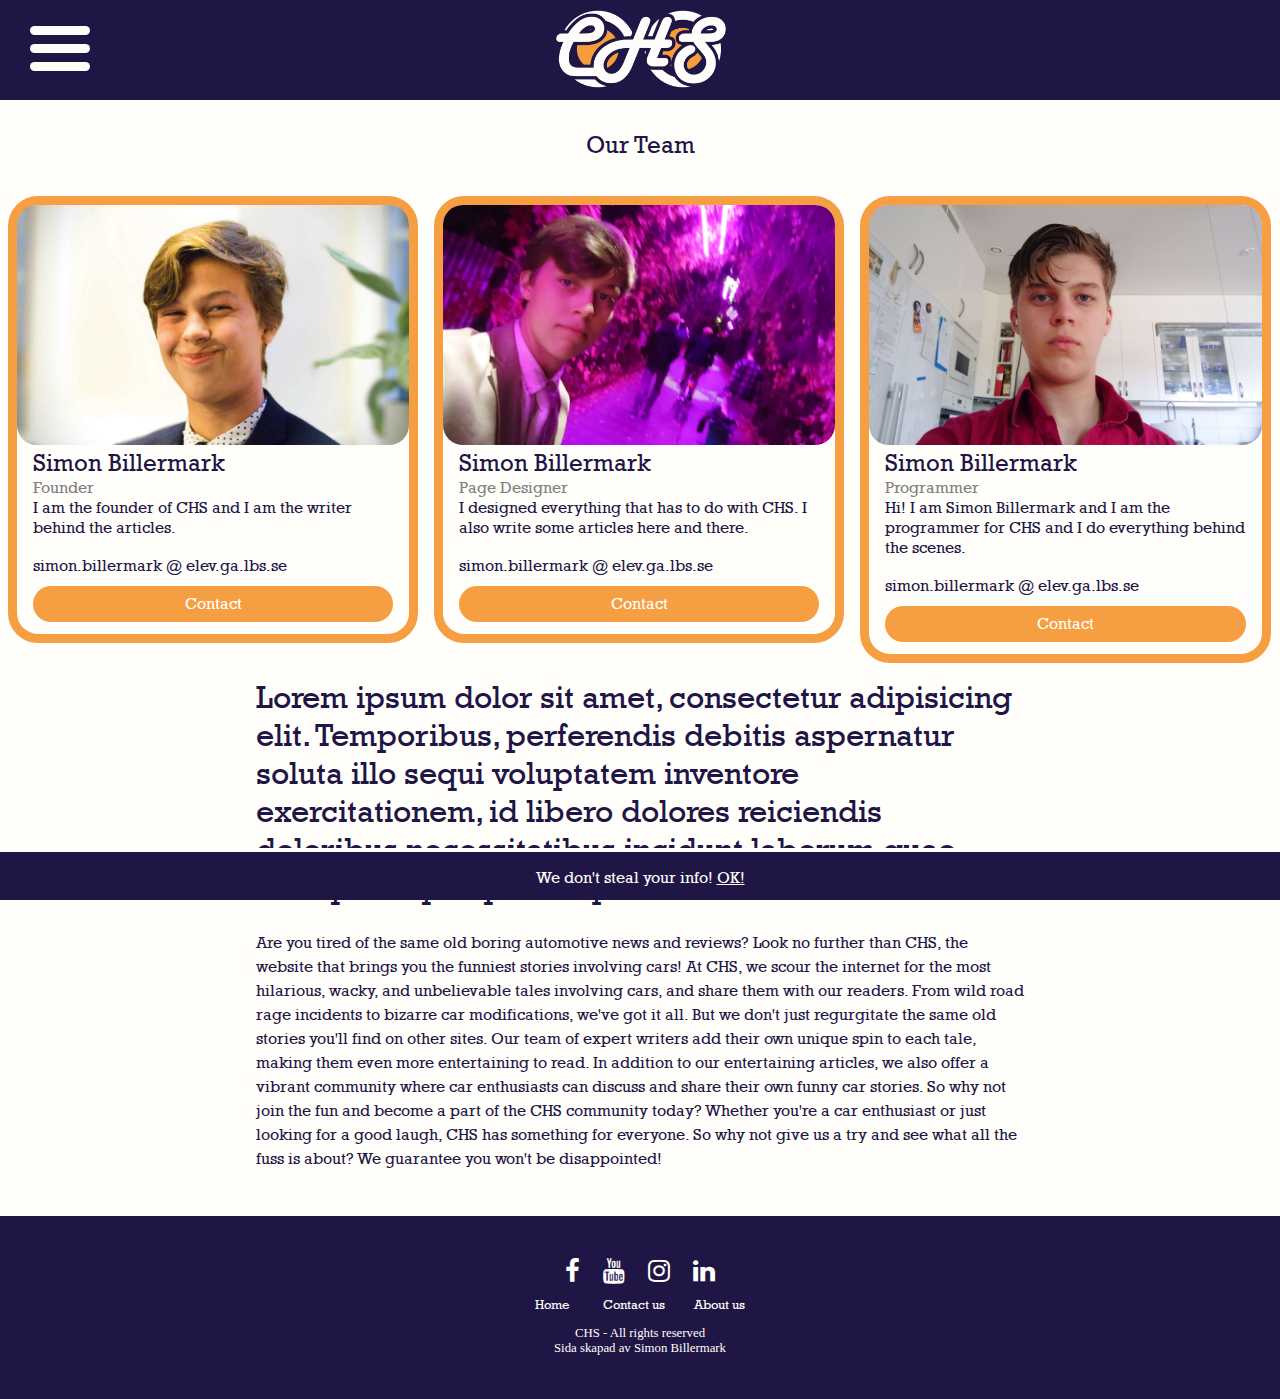
<file: aboutUs.html>
<!DOCTYPE html>
<html lang="en">
<head>
    <title>CHS | About Us</title>
    <meta charset="UTF-8">
    <meta name="viewport" content="width=device-width, initial-scale=1">
    <link rel="icon" href="Images/CHSlogosmol.png">
    <link rel="stylesheet" href="style.css" />
</head>
<body>

  <div class="header longHeader boldipt" id="header">  
    <div class="hamburgerInput" type="checkbox" id="hamburgerInput" onclick="show()">   <span></span>   <span></span>   <span></span>   </div>
    <a href="index.html" class="logoWrap"><img class="logo" src="Images/Logo.png" alt="CHS"></a>
    <ul class="menu" id="hamburger" style="transition: 0.5s;">
        <li><a class="menutext" href="index.html">Home & Articles</a></li>
    <li><a class="menutext" href="aboutUs.html">About Us</a></li>
    <li><a class="menutext" href="Contact.html">Contact Us</a></li>
    <li>
      <label class="menutext" for="Darkmode" class="boldipt" style="font-size: 20px; cursor: pointer;">Darkmode</label>
      <input class="menutext" type="checkbox" id = "Darkmode">
    </li>
    </ul>
  </div>
  
  <body style="padding-top:95px;">
<br><br>
      <h2 style="text-align:center">Our Team</h2>
<br><br>
      <div class="row2">
        <div class="column">
          <div class="card3">
            <img src="Images/Professionellish.jpg" alt="Jag" style="width:100%; height: 240px; object-fit: cover;
        border-radius: 20px; ">
            <div class="container">
              <h2>Simon Billermark</h2>
              <p class="title">Founder</p>
              <p>I am the founder of CHS and I am the writer behind the articles.</p>
              <br>
              <p>simon.billermark @ elev.ga.lbs.se</p>
              <p><a class="button" href="mailto:simon.billermark@elev.ga.lbs.se">Contact</a></p>
            </div>
          </div>
        </div>
      
        <div class="column">
          <div class="card3">
            <img src="Images/RosaTunnel.jpg" alt="Mike" style="width:100%; height: 240px; object-fit: cover;
        border-radius: 20px; ">
            <div class="container">
              <h2>Simon Billermark</h2>
              <p class="title">Page Designer</p>
              <p>I designed everything that has to do with CHS. I also write some articles here and there.</p>
              <br>
              <p>simon.billermark @ elev.ga.lbs.se</p>
              <p><a class="button" href="mailto:simon.billermark@elev.ga.lbs.se">Contact</a></p>
            </div>
          </div>
        </div>
        
        <div class="column">
          <div class="card3">
            <img src="Images/röd skjorta.jpg" alt="John" style="width:100%; height: 240px; object-fit: cover;
        border-radius: 20px; ">
            <div class="container">
              <h2>Simon Billermark</h2>
              <p class="title">Programmer</p>
              <p>Hi! I am Simon Billermark and I am the programmer for CHS and I do everything behind the scenes.</p>
              <br>
              <p>simon.billermark @ elev.ga.lbs.se</p>
              <p><a class="button" href="mailto:simon.billermark@elev.ga.lbs.se">Contact</a></p>
            </div>
          </div>
        </div>
      </div>
      <div class="content article"> 
        <h1 class="articleTextAll">Lorem ipsum dolor sit amet, consectetur adipisicing elit. Temporibus, perferendis debitis aspernatur soluta illo sequi voluptatem inventore exercitationem, id libero dolores reiciendis doloribus necessitatibus incidunt laborum quae numquam quisquam. Aperiam!</h1>
        <p class="articleText articleTextAll">
          <br>
          Are you tired of the same old boring automotive news and reviews? Look no further than CHS, the website that brings you the funniest stories involving cars! At CHS, we scour the internet for the most hilarious, wacky, and unbelievable tales involving cars, and share them with our readers. From wild road rage incidents to bizarre car modifications, we've got it all. But we don't just regurgitate the same old stories you'll find on other sites. Our team of expert writers add their own unique spin to each tale, making them even more entertaining to read. In addition to our entertaining articles, we also offer a vibrant community where car enthusiasts can discuss and share their own funny car stories. So why not join the fun and become a part of the CHS community today? Whether you're a car enthusiast or just looking for a good laugh, CHS has something for everyone. So why not give us a try and see what all the fuss is about? We guarantee you won't be disappointed!
        </p> 
      </div>
  <div class="footer2 hide1" id="footer">
  <p style="margin-top: 16px;">We don't steal your info! <span style="text-decoration: underline; cursor: pointer;" onclick="ok()" >OK!</span></p>
  </div>

  <link rel="stylesheet" href="https://cdnjs.cloudflare.com/ajax/libs/font-awesome/4.7.0/css/font-awesome.min.css">
  <footer>
    <div class="footer">
      <div class="row">
        <a href="https://www.facebook.com/profile.php?id=100009355035742"><i class="fa fa-facebook"></i></a>
        <a href="https://youtu.be/_7Z1bD2lNRg"><i class="fa fa-youtube"></i></a>
        <a href="https://www.instagram.com/alsis_world/"><i class="fa fa-instagram"></i></a>
        <a href="https://www.linkedin.com/in/simon-billermark-416a27274/" target="_blank"><i class="fa fa-linkedin"></i></a>
      </div>
  
      <div class="row">
      <ul>
        <li class="home"><a href="index.html">Home</a></li>
        <li class="contactUs"><a href="Contact.html">Contact us</a></li>
        <li><a href="aboutUs.html">About us</a></li>
      </ul>
      </div>
  
      <div class="row" style>
        CHS - All rights reserved <br> Sida skapad av Simon Billermark
      </div>
    </div>
  </footer>

</body>


<script src="script.js"></script>

</html>
</file>
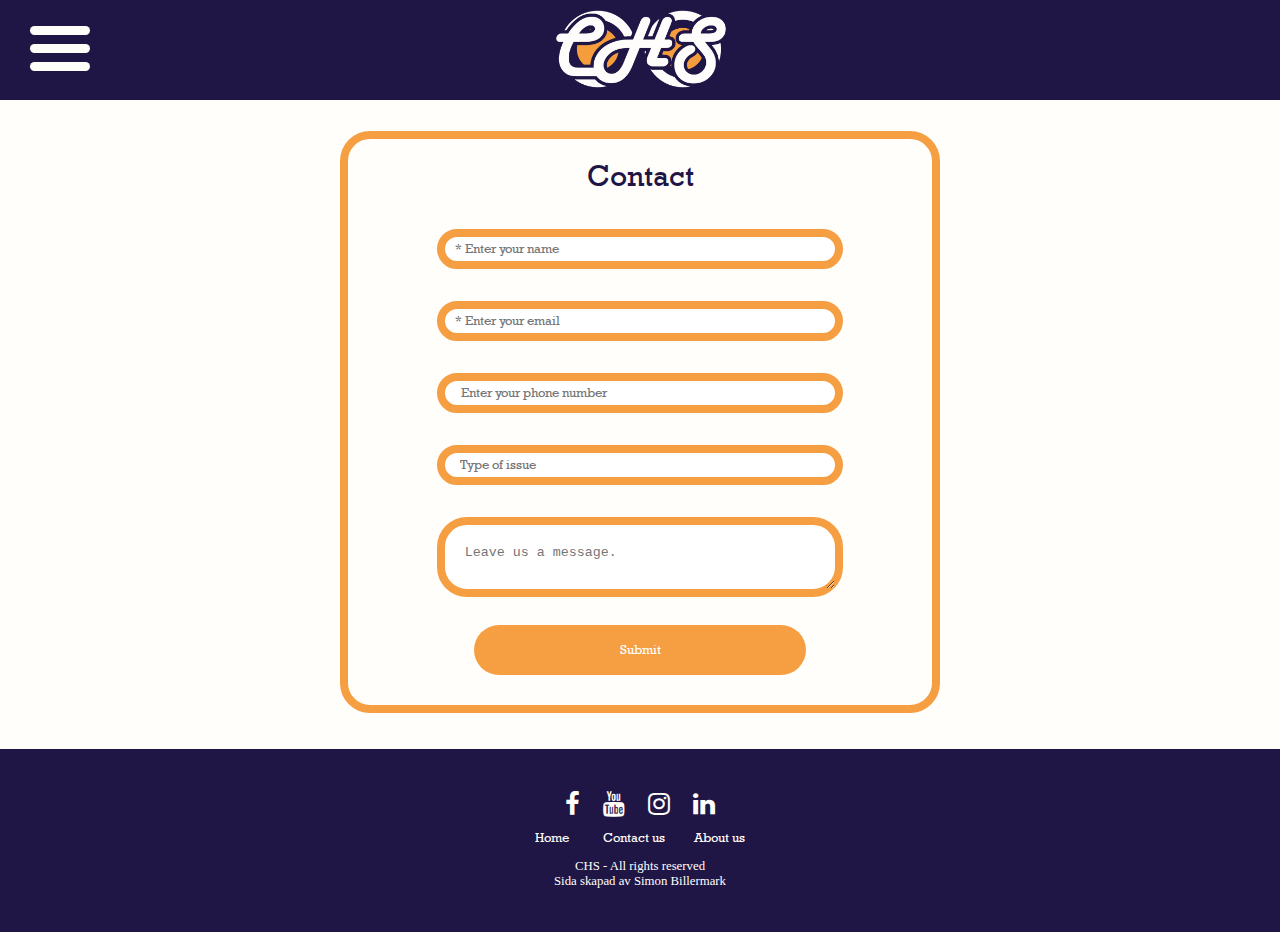
<file: Contact.html>
<!DOCTYPE html>
<html lang="en">
<head>
    <title>CHS | Contact Page</title>
    <meta charset="UTF-8">
    <meta name="viewport" content="width=device-width, initial-scale=1">
    <link rel="icon" href="Images/CHSlogosmol.png">
    <link rel="stylesheet" href="style.css" />
</head>
<body>

  <div class="header longHeader boldipt" id="header">  
    <div class="hamburgerInput" type="checkbox" id="hamburgerInput" onclick="show()">   <span></span>   <span></span>   <span></span>   </div>
    <a href="index.html" class="logoWrap"><img class="logo" src="Images/Logo.png" alt="CHS"></a>
    <ul class="menu" id="hamburger" style="transition: 0.5s;">
        <li><a class="menutext" href="index.html">Home & Articles</a></li>
    <li><a class="menutext" href="aboutUs.html">About Us</a></li>
    <li><a class="menutext" href="Contact.html">Contact Us</a></li>
    <li>
      <label class="menutext" for="Darkmode" class="boldipt" style="font-size: 20px; cursor: pointer;">Darkmode</label>
      <input class="menutext" type="checkbox" id = "Darkmode">
    </li>
    </ul>
  </div>

  <style>
  .container{
    display: block;
    margin: auto;
    width: 600px;
    min-width: 40%;
    height: auto;
    border: solid 8px #f59f42;
    border-radius: 30px;
}

@media (max-width: 720px) {
  .container{
width: 80%;
max-width: 80%;
  }
}

h1{
    display: flex;
    margin: 20px auto;
    justify-content: center;
    font-size: 30px ;
}
label{
    display: block;
    margin: 4px;
    padding: 8px;
}

input[type="name"],input[type="email"], input[type="text"] {
    display: block;
    margin: 6px auto;
    width: 77%;
    height: 60px;
    max-height: 40px;
    border-radius: 30px;
    border: solid 8px #f59f42;
  padding-left: 10px;
  padding-right: 20px;
    font-family: 'rockwell';
}

@font-face {
  font-family: rockwell;
  src: local(rockwell),
  url('/Fonts/rock-webfont.woff2') format('woff');
}

input[type="submit"]{
    display: block;
    margin-bottom: 30px !important;
    margin: 20px auto;
    width: 60%;
    height: 50px;
    background-color: #f59f42;
    color: white;
    border-radius: 30px;
    border: 0px solid;
    cursor: pointer;
    font-family: 'rockwell';
}

textarea{
    display: block;
    margin: 6px auto 0;
    width: 77%;
    height: 80px;
    max-width: 500px;
    max-height: 220px;
    border-radius: 30px;
    border: solid 8px #f59f42;
    padding: 20px;
}

input:hover {
    transform: scale(1.05);
}

textarea:hover {
  transform: scale(1.05);
}
</style>

  <body style="padding-top:95px;">

    <br><br>

    <div class="container">

      <form name="form">
      <center><h1 id="thankname">Contact</h1></center>
      <label for="name"><input name="name" type="name" placeholder="* Enter your name" id="name"></label>
      <label for="email"><input name="email" type="email" placeholder="* Enter your email"></label>
      <label for="phone"><input type="text" placeholder="  Enter your phone number"></label>
      <label for="issue"><input type="text" placeholder="  Type of issue"></label>
      <label for="message"><textarea name="message" id="message" cols="30" rows="10" placeholder="Leave us a message."></textarea></label>
      <input type="submit"  id="send" onclick="validateForm()">
      </form>

  </div>
  
  <br><br>

  </body>
  <link rel="stylesheet" href="https://cdnjs.cloudflare.com/ajax/libs/font-awesome/4.7.0/css/font-awesome.min.css">
<footer>
  <div class="footer">
    <div class="row">
      <a href="https://www.facebook.com/profile.php?id=100009355035742"><i class="fa fa-facebook"></i></a>
      <a href="https://youtu.be/_7Z1bD2lNRg"><i class="fa fa-youtube"></i></a>
      <a href="https://www.instagram.com/alsis_world/"><i class="fa fa-instagram"></i></a>
      <a href="https://www.linkedin.com/in/simon-billermark-416a27274/" target="_blank"><i class="fa fa-linkedin"></i></a>
    </div>

    <div class="row">
    <ul>
      <li class="home"><a href="index.html">Home</a></li>
      <li class="contactUs"><a href="Contact.html">Contact us</a></li>
      <li><a href="aboutUs.html">About us</a></li>
    </ul>
    </div>

    <div class="row" style>
      CHS - All rights reserved <br> Sida skapad av Simon Billermark
    </div>
  </div>
</footer>
<script src="script.js"></script>
</body>


</html>
</file>
<file: style.css>
*{  
list-style: none;
text-decoration: #f59f42;
margin: 0;
padding: 0;
  scrollbar-color: #f8b072 #fffefb;
box-sizing: border-box;
}

.dark-mode {
  background-color: black !important;
  color: #fffefb !important;
}
.light-mode {
  background-color: #fffefb;
  color: #1F1646;
}
.hide1 {
  display: none;
}

.ipt{
  color: #f59f42;
}
.boldipt{
  color: #f59f42;
  font-family: 'rockwell-bold';
  font-weight: normal;
  font-style: normal;
}

::-webkit-scrollbar {
  width: 10px;
}

::-webkit-scrollbar-track {
  background: #fffefb;
  border-radius: 5px;
}

::-webkit-scrollbar-thumb {
  background: #f8b072;
  border-radius: 5px;
}

::-webkit-scrollbar-thumb:hover {
  background: #f59f42;
}

.hamburgerInput {
  z-index: 3;
  width: 60px;
  object-fit: contain;
  margin-bottom: auto; 
  margin-right: auto;
  margin-top: 21px !important;
  margin-left: 30px;
  padding-bottom: 5px;
  grid-column-start: 1;
} 

#hamburgerInput {
  width: 60px;
  height: 45px;
  position: relative;
  margin-left: 30px;
  margin-top: 21px;
  margin-bottom: auto; 
  margin-right: auto;
  padding-bottom: 5px;
  grid-column-start: 1;
  -webkit-transform: rotate(0deg);
  -moz-transform: rotate(0deg);
  -o-transform: rotate(0deg);
  transform: rotate(0deg);
  -webkit-transition: 0.5s ease-in-out;
  -moz-transition: 0.5s ease-in-out;
  -o-transition: 0.5s ease-in-out;
  transition: 0.5s ease-in-out;
  cursor: pointer;
}

#hamburgerInput span {
  display: block;
  position: absolute;
  height: 9px;
  width: 100%;
  background: #fffefb;
  border-radius: 9px;
  opacity: 1;
  left: 0;
  -webkit-transform: rotate(0deg);
  -moz-transform: rotate(0deg);
  -o-transform: rotate(0deg);
  transform: rotate(0deg);
  -webkit-transition: 0.25s ease-in-out;
  -moz-transition: 0.25s ease-in-out;
  -o-transition: 0.25s ease-in-out;
  transition: 0.25s ease-in-out;
}

#hamburgerInput span:nth-child(1) {
  top: 0px;
  -webkit-transform-origin: left center;
  -moz-transform-origin: left center;
  -o-transform-origin: left center;
  transform-origin: left center;
}

#hamburgerInput span:nth-child(2) {
  top: 18px;
  -webkit-transform-origin: left center;
  -moz-transform-origin: left center;
  -o-transform-origin: left center;
  transform-origin: left center;
}

#hamburgerInput span:nth-child(3) {
  top: 36px;
  -webkit-transform-origin: left center;
  -moz-transform-origin: left center;
  -o-transform-origin: left center;
  transform-origin: left center;
}

#hamburgerInput.open span:nth-child(1) {
  -webkit-transform: rotate(45deg);
  -moz-transform: rotate(45deg);
  -o-transform: rotate(45deg);
  transform: rotate(45deg);
  top: -3px;
  left: 8px;
}

#hamburgerInput.open span:nth-child(2) {
  width: 0%;
  opacity: 0;
}

#hamburgerInput.open span:nth-child(3) {
  -webkit-transform: rotate(-45deg);
  -moz-transform: rotate(-45deg);
  -o-transform: rotate(-45deg);
  transform: rotate(-45deg);
  top: 39px;
  left: 8px;
}

.logo {
    height: 90px; 
    width: auto; 
    justify-content: center;
    filter: blur(0);  
    text-align: center; 
    margin-top: 0px !important;
  }
  .logoWrap {
    text-align: center; 
    margin: auto;
    margin-bottom: auto;
    margin-top: 0px !important;
    grid-column-start: 2;
  }


  .longHeader {
    height: 200px !important;
    transition-delay: 0s !important;
    grid-template-rows: auto auto !important;
  }


  .header {
    position: fixed;
    width: 100%;
    left: 0;
    right: 0;
    background-color: #1F1646;
    text-decoration: none;
    color: #fffefb;
    top: 0;
    padding-top: 5px;
    padding-bottom: 0px;
    z-index: 2;
    display: grid;
    margin: auto;
    grid-template-columns: 10% 80% 10%;
    grid-template-rows: auto 0%;
    height: 100px;
  }

 
  .menu {
    display: none;
    grid-row-start: 2;
    grid-column-start: 2;
    flex: 2;
    display: grid;
    justify-content: space-evenly;
    text-decoration: none;
    color: #fffefb;
    vertical-align: middle;
    list-style: none;
    text-align: center;
    margin-bottom: auto;
    }

  .menutext:hover{
    text-decoration: none;
    color: #f59f42 !important;
    transition: 0.1s;
    cursor: pointer;
  }

.dark-mode .header {
  background-color: black;
  border-bottom: 4px solid #fffefb;
}

.linktext {
  color: #f59f42;
}

.black {
  color: #1F1646;
}

body {
  margin: 0;
  padding: 0;
  background-color: #fffefb;
  box-sizing: border-box;
}

.pick  {
  font-size: 3rem;
}

.content {
  margin-left: 20%;
  margin-right: 20%;
  margin-bottom: 5vh;
}

.imageText{
  color: lightgrey;
}

.articleText {
  line-height: 150%;
}

.searchBar {
  align-items: center;
  width: 40%;
  height: 64px;
  padding: 12px 20px;
  margin: 8px auto;
  display: block;
  border: 10px solid #f59f42;
  border-radius: 32px;
  box-sizing: border-box;
  text-align: center;
  font-size: large;
  font-family: rockwell;
}

.cards-wrapper {
  display: grid;
  justify-content: center;
  align-items: center;
  grid-template-columns: 1fr 1fr 1fr;
  grid-gap: 4rem;
  padding: 4rem;
  margin: 0 auto;
  width: max-content;
}

.card {
  --bg-filter-opacity: 0.5;
  background-image: linear-gradient(rgba(0,0,0,var(--bg-filter-opacity)),rgba(0,0,0,var(--bg-filter-opacity))), var(--bg-img);
  height: 16em;
  width: 20em;
  font-size: 1.5em;
  color: white;
  border-radius: 1em;
  padding: 1em;
  /*margin: 2em;*/
  display: flex;
  align-items: flex-end;
  background-size: cover;
  background-position: center;
  transition: all, var(--transition-time);
  position: relative;
  overflow: hidden;
  border: 10px solid #f59f42;
  text-decoration: none;
  transition: 0.15s;
}

.card:hover {
  transform: scale(1.04);
  transition-timing-function: ease-in-out;
}

.card h1 {
  margin: 0;
  font-size: 1.5em;
  line-height: 1.2em;
  font-family: rockwell-bold;
}

.card p {
  font-size: 0.75em;
  margin-top: 0.5em;
  line-height: 2em;
}

.card .tags {
  display: flex;
}

.card .tags .tag {
  font-size: 0.75em;
  background: rgba(255,255,255,0.5);
  border-radius: 0.3rem;
  padding: 0 0.5em;
  margin-right: 0.5em;
  line-height: 1.5em;
  transition: all, var(--transition-time);
}

@media screen and (max-width: 1720px) {
  .cards-wrapper {
    grid-template-columns: 1fr 1fr;
  }
}

@media screen and (max-width: 1150px) {
  .cards-wrapper {
    grid-template-columns: 1fr;
  }
}

@media screen and (max-width: 590px) {
  .cards-wrapper {
    padding: 4rem 2rem;
  }
  .card {
    max-width: calc(100vw - 4rem);
    height: calc(18em + 4vw);
  }
  .advertisementPC{
    width: 100%;
    display: none;
  }
  
  .advertisementMobile{
    width: 100%;
    display: inline !important;
  }
}

.advertisementPC{
  width: 100%;
}

.advertisementMobile{
  width: 100%;
  display: none;
}

.cards-wrapper2 {
  display: grid;
  justify-content: center;
  align-items: center;
  grid-template-columns: 1fr 1fr 1fr 1fr;
  grid-gap: 4rem;
  padding: 4rem;
  margin: 0 auto;
  width: max-content;
}

.card2 {
  --bg-filter-opacity: 0.5;
  background-image: linear-gradient(rgba(0,0,0,var(--bg-filter-opacity)),rgba(0,0,0,var(--bg-filter-opacity))), var(--bg-img);
  height: 12em;
  width: 14.5em;
  font-size: 1.5em;
  color: white;
  border-radius: 1em;
  padding: 1em;
  /*margin: 2em;*/
  display: flex;
  align-items: flex-end;
  background-size: cover;
  background-position: center;
  transition: all, var(--transition-time);
  position: relative;
  overflow: hidden;
  border: 10px solid lightgrey;
  text-decoration: none;
  transition: 0.15s;
}

.card2 .dark-mode {
  border: 10px solid #fffefb;
}

.card2:hover {
  transform: scale(1.05);
  transition-timing-function: ease-in-out;
}

.card2 h1 {
  margin: 0;
  font-size: 1.2em;
  line-height: 1.2em;
}

.card2 p {
  font-size: 0.75em;
  margin-top: 0.5em;
  line-height: 2em;
}

.card2 .tags {
  display: flex;
}

.card2 .tags .tag {
  font-size: 0.65em;
  background: rgba(255,255,255,0.5);
  border-radius: 0.3rem;
  padding: 0 0.5em;
  margin-right: 0.5em;
  line-height: 1.5em;
  transition: all, var(--transition-time);
}

@media screen and (max-width: 1720px) {
  .cards-wrapper2 {
    grid-template-columns: 1fr 1fr 1fr;
  }
}

@media screen and (max-width: 1320px) {
  .cards-wrapper2 {
    grid-template-columns: 1fr 1fr;
  }
}

@media screen and (max-width: 890px) {
  .cards-wrapper2 {
    grid-template-columns: 1fr;
  }
  .searchBar {
    width: 22rem;
  }
}

@media screen and (max-width: 590px) {
  .cards-wrapper2 {
    padding: 4rem 2rem;
  }
  .card2 {
    max-width: calc(100vw - 4rem);
    height: 15em;
  }
  .searchBar {
    max-width: calc(100vw - 4rem);
  }
}

.parent {
  display: grid;
  grid-template-columns: repeat(4, 1fr);
  grid-template-rows: repeat(3, 1fr);
  grid-column-gap: 15px;
  grid-row-gap: 15px;
  }

  .gradient {
    display: inline-block;
    background: -moz-linear-gradient(top, rgba(0,0,0,0) 0%, rgba(0,0,0,0.65) 100%); /* FF3.6+ */
    background: -webkit-gradient(linear, left top, left bottom, color-stop(0%,rgba(0,0,0,0.65)), color-stop(100%,rgba(0,0,0,0))); /* Chrome,Safari4+ */
    background: -webkit-linear-gradient(top, rgba(0,0,0,0) 0%,rgba(0,0,0,0.65) 100%); /* Chrome10+,Safari5.1+ */
    background: -o-linear-gradient(top, rgba(0,0,0,0) 0%,rgba(0,0,0,0.65) 100%); /* Opera 11.10+ */
    background: -ms-linear-gradient(top, rgba(0,0,0,0) 0%,rgba(0,0,0,0.65) 100%); /* IE10+ */
    background: linear-gradient(to bottom, rgba(0,0,0,0) 0%,rgba(0,0,0,0.65) 100%); /* W3C */
    filter: progid:DXImageTransform.Microsoft.gradient( startColorstr='#a6000000', endColorstr='#00000000',GradientType=0 ); /* IE6-9 */
  }

.imgcontainer {
  position: relative;
  text-align: center;
  color: white;
}

.bottom-text {
  position: absolute;
  bottom: 4px;
  left: 50%;
  transform: translate(-50%);
}

.column {
  float: left;
  width: 33.3%;
  margin-bottom: 16px;
  padding: 0 8px;
}

.card3 {
  margin: 8px;
  margin: auto;
  border: 9px solid #f59f42;
  border-radius: 30px;
  max-width: 500px;
}

.about-section {
  padding: 50px;
  text-align: center;
  background-color: #474e5d;
  color: white;
}

.container {
  padding: 0 16px;
}

.container::after, .row2::after {
  content: "";
  clear: both;
  display: table;
}

.title {
  color: grey;
}

.button {
  border: none;
  outline: 0;
  display: inline-block;
  padding: 8px;
  color: white;
  background-color: #f59f42;
  text-align: center;
  cursor: pointer;
  width: 100%;
  border-radius: 20px;
  margin-top: 10px;
  margin-bottom: 12px;
}

.button:hover {
  transform: scale(1.05);
}

@media screen and (max-width: 650px) {
  .column {
    width: 100%;
    display: block;
  }
}



@font-face {
  font-family: rockwell;
  src: local(rockwell),
  url('/Fonts/rock-webfont.woff2') format('woff');
}

@font-face {
  font-family: rockwell-bold;
  src: local(rockwell-bold),
  url('/Fonts/Rockwell-Bold.woff') format('woff');
}

.bold {
  font-family: 'rockwell-bold';
  font-weight: normal;
  font-style: normal;
}

h1 {
font-family: 'rockwell';
font-weight: normal;
font-style: normal;
}

h2 {
font-family: 'rockwell';
font-weight: normal;
font-style: normal;
}

h3 {
font-family: 'rockwell';
font-weight: normal;
font-style: normal;
}

p {
font-family: 'rockwell';
font-weight:normal;
font-style:normal;
}

a {
font-family: 'rockwell';
font-weight:normal;
font-style:normal;
}


.footer2 {
  position: fixed;
  width: 100%;
  left: 0;
  right: 0;
  background-color: #1F1646;
  color: #fffefb;
  text-align: center;
  height: 52px;
  bottom: 0;
  border-top: 4px solid #fffefb;
  z-index: 2;
}

.fa{
  margin-left: 10px;
  margin-right: 10px;
}

.dark-mode .footer2 {
background-color: black;
}

.footer{
  background-color: #1F1646;
  padding: 30px 0px;
  text-align: center;
  width: 100%;
}

.dark-mode .footer{
  background-color: black;
}

.footer .row{
  width: 100%;
  margin: 1% 0%;
  color: #fffefb;
  font-size: 0.8em;
}

.footer .row a{
  text-decoration: none;
  color: #fffefb;
}

.footer .row a:hover{
  color: #f59f42;
}

.footer .row ul{
  width: 100%;
}

.footer .row ul li{
  display: inline-block;
}
.footer .contactUs {
  margin-right: 2%;
}

.footer .home {
  margin-right: 2.4%;
}

.footer .row a i{
  font-size: 2em;
}

@media (max-width: 720px){
  .footer{
    text-align:left;
    padding:5%;
    }
    .footer .row ul li{
    display:block;
    margin:10px 0px;
    text-align:left;
    }
    .footer .row a i{
    margin:0% 3%;
    }
  .hamburgerInput{
    margin-left: 55% !important;
  }
  .content {
    margin-left: 0% !important;
    margin-right: 0% !important;
  }
  .articleTextAll {
    margin-left: 5%;
    margin-right: 5%;
  }
  .articleText {
    font-size:larger;
  }
}
</file>
